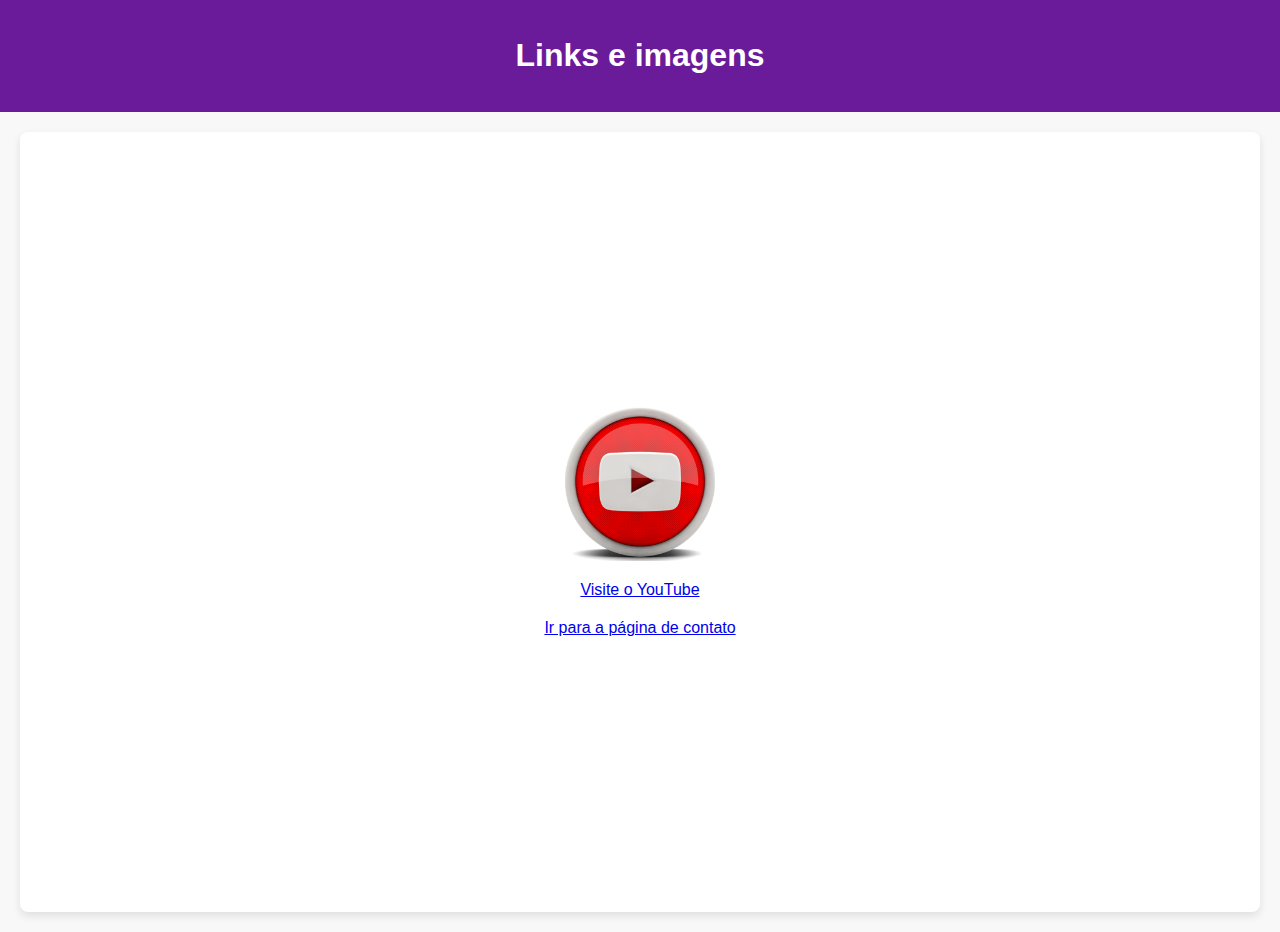
<file: index.html>
<!DOCTYPE html>
<html lang="pt-BR">
  <head>
    <meta charset="UTF-8" />
    <link rel="stylesheet" href="assets/css/global.css" />
    <title>Prova do Rosa</title>
  </head>
  <body>
    <header>
      <h1>Links e imagens</h1>
    </header>
    <main>
      <!-- Imagem -->
      <div class="main-content">
          <img
            src="assets/images/youtube_logo_icon_181643 (1).png"
            width="150px"
            alt="Descrição da imagem"
          />
        <a href="https://www.youtube.com/" target="_blank">Visite o YouTube</a>

        <a href="contato.html">Ir para a página de contato</a>
      </div>
    </main>
  </body>
</html>
</file>
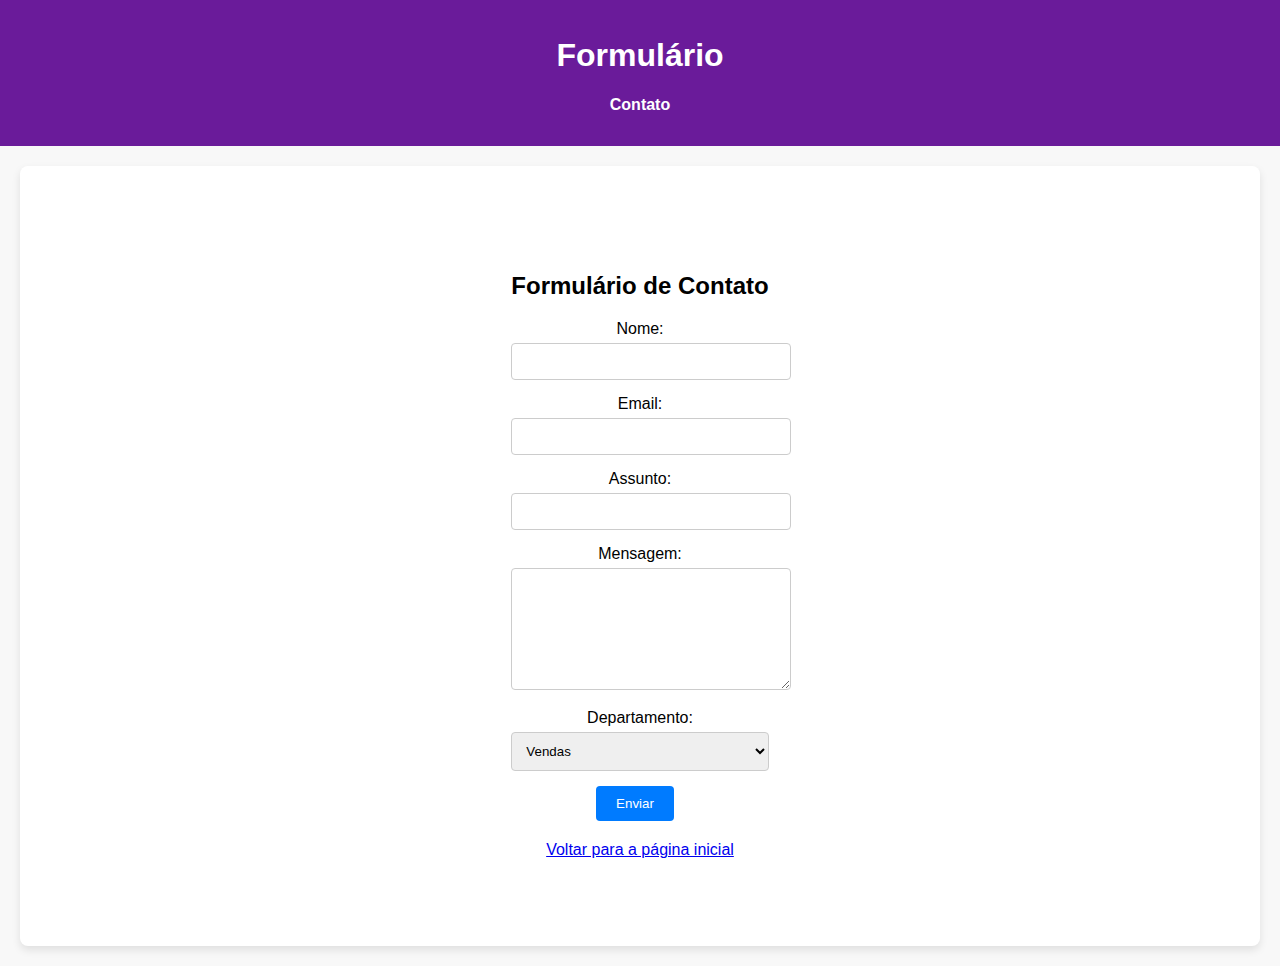
<file: contato.html>
<!DOCTYPE html>
<html lang="pt-BR">
  <head>
    <meta charset="UTF-8" />
    <link rel="stylesheet" href="assets/css/global.css" />
    <title>Prova do Rosa</title>
  </head>
  <body>
    <header>
      <h1>Formulário</h1>
      <nav>
        <ul>
          <li><a href="contato.html">Contato</a></li>
        </ul>
      </nav>
    </header>
    <main>
      <!-- Imagem -->
      <div class="main-content">
        <div class="form-container">
          <h2>Formulário de Contato</h2>
          <form action="#" method="post">
            <div class="form-group">
              <label for="name">Nome:</label>
              <input type="text" id="name" name="name" required />
            </div>
            <div class="form-group">
              <label for="email">Email:</label>
              <input type="email" id="email" name="email" required />
            </div>
            <div class="form-group">
              <label for="subject">Assunto:</label>
              <input type="text" id="subject" name="subject" required />
            </div>
            <div class="form-group">
              <label for="message">Mensagem:</label>
              <textarea id="message" name="message" required></textarea>
            </div>
            <div class="form-group">
              <label for="department">Departamento:</label>
              <select id="department" name="department">
                <option value="vendas">Vendas</option>
                <option value="suporte">Suporte</option>
                <option value="financeiro">Financeiro</option>
              </select>
            </div>
            <div class="form-group">
              <input type="submit" value="Enviar" />
            </div>
          </form>
          <a href="index.html" class="back-link"
            >Voltar para a página inicial</a
          >
        </div>
      </div>
    </main>
  </body>
</html>
</file>
<file: assets/css/global.css>
body {
    font-family: 'Arial', sans-serif;
    margin: 0;
    padding: 0;
    background-color: #f8f8f8; /* Light background for the entire page */
}

header {
    background-color: #6a1b9a; /* Vibrant purple header */
    color: #ffffff;
    text-align: center;
    padding: 1em 0;
}

header nav ul {
    list-style: none;
    padding: 0;
}

header nav ul li {
    display: inline;
    margin: 0 15px;
}

header nav ul li a {
    color: #ffffff;
    text-decoration: none;
    font-weight: bold;
}

main {
    margin: 20px;
    background-color: #ffffff; /* White background for the main content */
    padding: 20px;
    border-radius: 8px; /* Rounded corners for the main content area */
    box-shadow: 0 4px 8px rgba(0, 0, 0, 0.1); /* Subtle shadow for depth */
}

article {
    margin-bottom: 40px;
    padding-bottom: 20px;
    border-bottom: 1px solid #eeeeee; /* Separator for articles */
}

article h2 {
    color: #333333; /* Dark text for titles */
    margin-bottom: 10px;
}

article p {
    color: #666666; /* Lighter text for the body */
    line-height: 1.6; /* Improved readability */
}

footer {
    background-color: #6a1b9a; /* Matching the header's vibrant purple */
    color: #ffffff;
    text-align: center;
    padding: 1em 0;
}
.main-content {
    display: flex;
    flex-direction: column;
    justify-content: center;
    align-items: center;     
    text-align: center;
    padding: 10px;
    height: 80vh;
    gap: 20px;
}

.form-container {
    max-width: 500px;
    margin: 0 auto;
}

.form-group {
    margin-bottom: 15px;
}

.form-group label {
    display: block;
    margin-bottom: 5px;
}

.form-group input[type="text"],
.form-group input[type="email"],
.form-group textarea,
.form-group select {
    width: 100%;
    padding: 10px;
    border: 1px solid #ccc;
    border-radius: 4px;
}

.form-group textarea {
    height: 100px;
}

.form-group input[type="submit"],
.form-group button {
    padding: 10px 20px;
    margin-right: 10px;
    background-color: #007BFF;
    color: #fff;
    border: none;
    border-radius: 4px;
    cursor: pointer;
}

.form-group input[type="submit"]:hover,
.form-group button:hover {
    background-color: #0056b3;
}

.back-link {
    display: block;
    margin-top: 20px;
    text-align: center;
}
</file>
